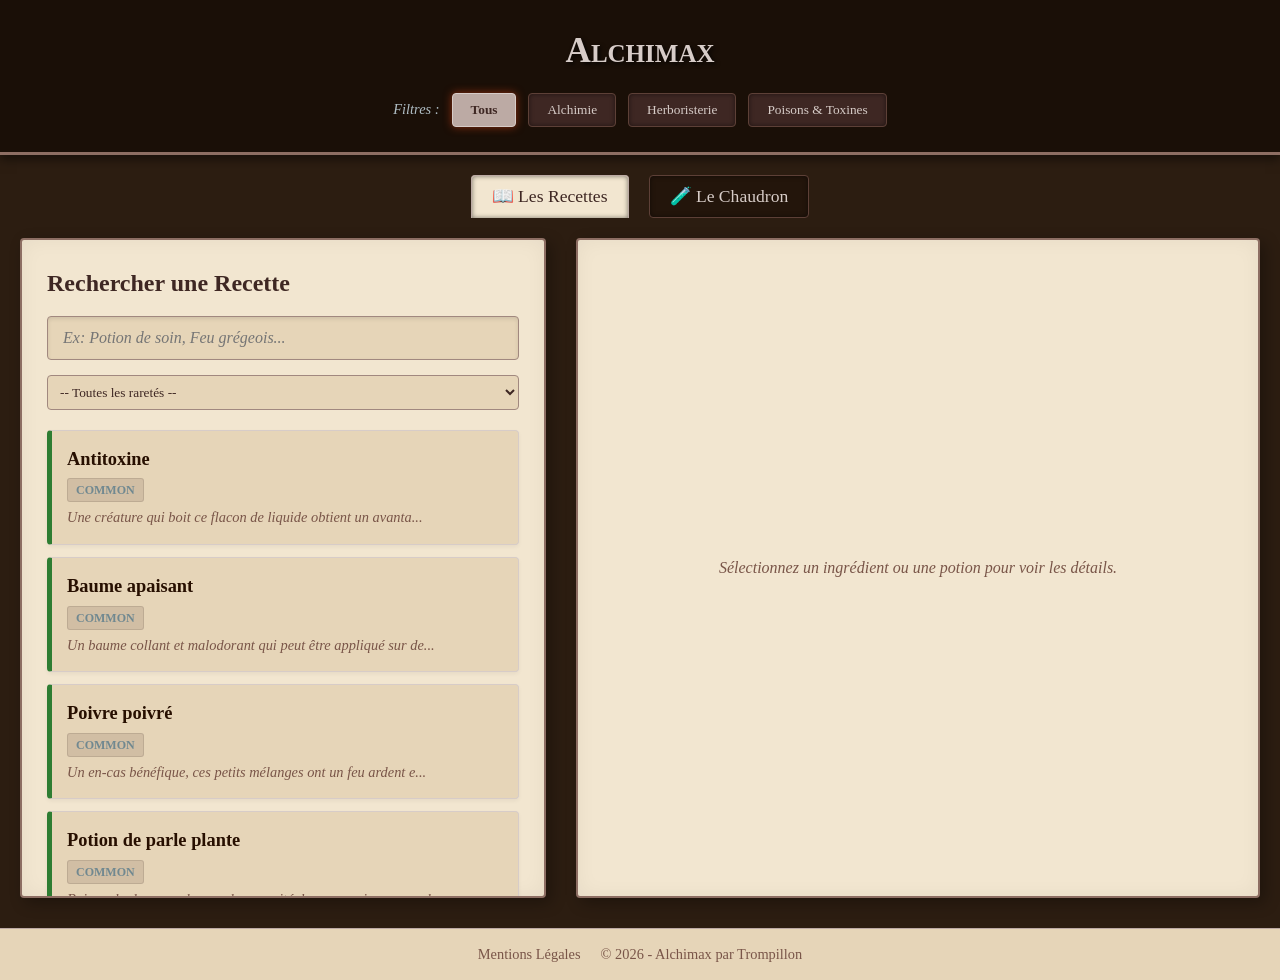
<file: index.html>
<!DOCTYPE html>
<html lang="fr">
<head>
    <meta charset="UTF-8">
    <meta name="viewport" content="width=device-width, initial-scale=1.0">
    <meta property="og:title" content="Alchimax - Grimoire d'Alchimie JDR">
    <meta property="og:description" content="Simulateur de craft et encyclopédie d'herboristerie pour vos campagnes de JDR.">
    <meta property="og:image" content="https://trompillon.github.io/Alchimax/img/cauldronicon-512.png">
    <meta property="og:type" content="website">
    <meta name="description" content="Alchimax : pour faire de l'alchimie un max!">
    <title>Alchimax</title>
    <link rel="stylesheet" href="style.css?v=1.0">
    <script src="app.js?v=1.0" defer></script>
    <link rel="icon" href="img/cauldronicon-48.png" type="image/png">
    <link rel="apple-touch-icon" href="img/cauldronicon-192.png">
    <link rel="manifest" href="manifest.json">
</head>
<body>

    <!-- HEADER & GLOBAL FILTERS -->
    <header class="main-header">
        <h1>Alchimax</h1>
        <div class="filter-container">
            <span class="filter-label">Filtres :</span>
            <button class="btn-filter active" data-filter="all">Tous</button>
            <button class="btn-filter" data-filter="alchemy">Alchimie</button>
            <button class="btn-filter" data-filter="herbalism">Herboristerie</button>
            <button class="btn-filter" data-filter="poison">Poisons & Toxines</button>
        </div>
    </header>

    <!-- NAVIGATION BETWEEN MODES -->
    <nav class="mode-navigation">
        <button class="btn-mode active" id="btn-mode-encyclo">📖 Les Recettes</button>
        <button class="btn-mode" id="btn-mode-cauldron">🧪 Le Chaudron</button>
    </nav>

    <!-- MAIN APP CONTAINER -->
    <main class="app-container">
        
        <!-- SECTION 1 : ENCYCLOPEDIA VIEW -->
        <section id="view-encyclopedia" class="view-section">
            <div class="grid-layout">
                <!-- Left panel -->
                <div class="list-panel" id="encyclo-list">
                    <h2>Rechercher une Recette</h2>
                    
                    <!-- Search box -->
                    <div class="search-box">
                        <input type="text" id="search-potion" placeholder="Ex: Potion de soin, Feu grégeois...">
                    </div>
                    
                    <!-- Rarity filter -->
                    <div class="sub-filters">
                        <select id="select-rarity">
                            <option value="all">-- Toutes les raretés --</option>
                            <option value="common">Commun</option>
                            <option value="uncommon">Peu commun</option>
                            <option value="rare">Rare</option>
                            <option value="veryrare">Très Rare</option>
                        </select> 
                    </div>

                    <!-- Results container -->
                    <div id="encyclo-results-container" class="results-scroll">
                    </div>
                </div>

                <!-- Right preview panel -->
                <div class="preview-panel" id="encyclo-preview">
                    <div class="preview-placeholder">
                        <p>Sélectionnez un ingrédient ou une potion pour voir les détails.</p>
                    </div>
                </div>

            </div>
        </section>

        <!-- SECTION 2 : CAULDRON VIEW -->
        <section id="view-cauldron" class="view-section hidden">
            <div class="grid-layout">
                <!-- Player inventory -->
                <div class="list-panel" id="player-inventory">
                    <h2>Votre Inventaire</h2>
                    <p class="short-desc">Renseignez vos composants disponibles :</p>
                
                    
                    <!-- Ingredient search -->
                    <div class="search-box">
                        <input type="text" id="search-ingredient" placeholder="Rechercher un composant (ex: Lys, Venin)...">
                    </div>
                    
                    <div class="sub-filters">
                        <select id="select-rarity-ingredient">
                            <option value="all">-- Toutes les raretés --</option>
                            <option value="common">Commun</option>
                            <option value="uncommon">Peu commun</option>
                            <option value="rare">Rare</option>
                            <option value="veryrare">Très Rare</option>
                            <option value="legendary">Légendaire</option>
                        </select>

                        <select id="select-type-ingredient">
                            <option value="all">-- Tous les types --</option>
                            <option value="vegetal">🌿 Végétaux</option>
                            <option value="creature">⚔️ Créatures</option>
                            <option value="potion">🧪 Spéciaux</option>
                        </select>
                    </div>

                    <button id="btn-reset-inventory" style="background-color: #d84315; color: white; padding: 8px 15px; border: none; border-radius: 4px; cursor: pointer; font-weight: bold; margin-bottom: 10px;">
                        🗑️ Vider le sac
                    </button>

                    <!-- Inventory inputs list -->
                    <div id="inventory-inputs-container" class="results-scroll">
                    </div>
                </div>
                
                <!-- Craft results -->
                <div class="preview-panel" id="craft-results">
                    <h2>Résultats du Laboratoire</h2>
                    
                    <div class="craft-group" style="margin-top: 20px;">
                        <h3 style="color: var(--accent-herb); margin-bottom: 10px;">✅ Craftables immédiatement</h3>
                        <div class="craft-list" id="craft-ready"></div>
                    </div>
                    
                    <div class="craft-group" style="margin-top: 30px;">
                        <h3 style="color: #e65100; margin-bottom: 10px;">⚠️ Ingrédients manquants (Presque craftables)</h3>
                        <div class="craft-list" id="craft-almost"></div>
                    </div>
                </div>
            </div>
        </section>

    </main>

</body>

<footer>
    <div class="footer-simple">
        <a href="mentions.html">Mentions Légales</a>
        <span>&copy; 2026 - Alchimax par Trompillon</span>
    </div>
</footer>

</html>
</file>
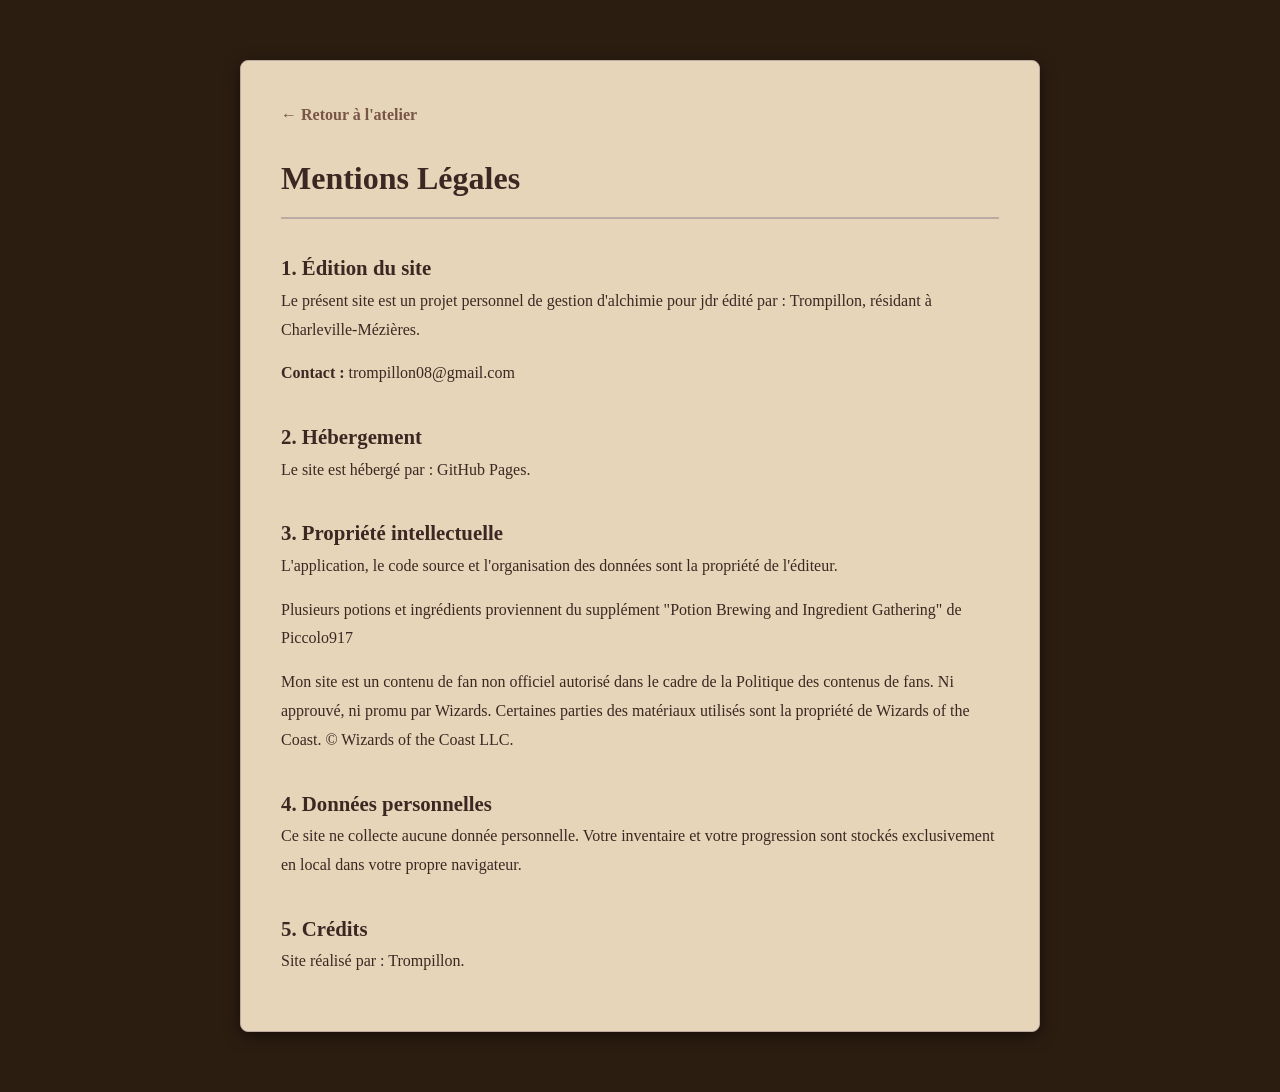
<file: mentions.html>
<!DOCTYPE html>
<html lang="fr">
<head>
    <meta charset="UTF-8">
    <meta name="viewport" content="width=device-width, initial-scale=1.0">
    <meta property="og:title" content="Alchimax | Mentions">
    <meta property="og:description" content="Mentions légales du grimoire d'Alchimie pour JDR.">
    <meta property="og:image" content="https://trompillon.github.io/Alchimax/img/cauldronicon-512.png">
    <meta property="og:type" content="website">
    <title>Alchimax | Mentions</title>
    <link rel="stylesheet" href="style.css?v=1.0"> 
    <link rel="shortcut icon" href="img/cauldronicon-512.png" type="image/x-icon">
</head>
<body>

    <div class="mentions-container">
        <a href="index.html" class="back-link">← Retour à l'atelier</a>
        
        <h1>Mentions Légales</h1>

        <h2>1. Édition du site</h2>
        <p>Le présent site est un projet personnel de gestion d'alchimie pour jdr édité par : Trompillon, résidant à Charleville-Mézières.</p>
        <p><strong>Contact :</strong> trompillon08&#64gmail&#46com</p>

        <h2>2. Hébergement</h2>
        <p>Le site est hébergé par : GitHub Pages.</p>

        <h2>3. Propriété intellectuelle</h2>
        <p>L'application, le code source et l'organisation des données sont la propriété de l'éditeur.</p>
        <p>Plusieurs potions et ingrédients proviennent du supplément "Potion Brewing and Ingredient Gathering" de Piccolo917</p>
        <p>Mon site est un contenu de fan non officiel autorisé dans le cadre de la Politique des contenus de fans. Ni approuvé, ni promu par Wizards. Certaines parties des matériaux utilisés sont la propriété de Wizards of the Coast. © Wizards of the Coast LLC.</p>

        <h2>4. Données personnelles</h2>
        <p>Ce site ne collecte aucune donnée personnelle. Votre inventaire et votre progression sont stockés exclusivement en local dans votre propre navigateur.</p>

        <h2>5. Crédits</h2>
        <p>Site réalisé par : Trompillon.</p>
    </div>

</body>
</html>
</file>
<file: style.css>
/* VARIABLES ET THÈME FANTASY GRIMOIRE */
:root {
    --bg-main: #2c1d11;         /* Brun très sombre, ambiance taverne / table en bois */
    --bg-panel: #f2e6d0;        /* Couleur parchemin clair pour les pages du grimoire */
    --bg-card: #e6d5b8;         /* Parchemin un peu plus sombre pour détacher les éléments */
    --text-main: #3e2723;       /* Encre brun foncé/brûlé pour le texte principal */
    --text-muted: #795548;      /* Brun moyen pour le texte secondaire */
    --border-color: #bcaaa4;    /* Bordure douce style reliure */
    
    /* Accents Magiques */
    --accent-glow: #d84315;     /* Ambre / Feu alchimique */
    --accent-alch: #c62828;     /* Rouge flasque */
    --accent-herb: #2e7d32;     /* Vert fougère */
    --accent-pois: #6a1b9a;     /* Violet poison belladone */

    /* Raretés version Encre */
    --rar-common: #708890;
    --rar-uncommon: #1b5e20;
    --rar-rare: #0d47a1;
    --rar-veryrare: #4a148c;
    --rar-legendary: #e65100;
}

* {
    box-sizing: border-box;
    margin: 0;
    padding: 0;
}

body {
    background-color: var(--bg-main);
    color: var(--text-main);
    font-family: 'Georgia', serif; /* Police plus littéraire / JDR */
    line-height: 1.5;
}

.hidden { display: none !important; }

/* HEADER & FILTRES */
.main-header {
    background-color: #1a0f07; /* Bois très sombre pour le haut */
    border-bottom: 3px solid #8d6e63;
    padding: 25px 20px;
    text-align: center;
    box-shadow: 0 4px 10px rgba(0,0,0,0.5);
}

.main-header h1 {
    font-size: 2.2rem;
    margin-bottom: 15px;
    font-variant: small-caps;
    color: #d7ccc8;
    text-shadow: 2px 2px 4px rgba(0, 0, 0, 0.8);
}

.filter-container {
    display: flex;
    justify-content: center;
    align-items: center;
    gap: 12px;
    flex-wrap: wrap;
}

.filter-label {
    color: #b0bec5;
    font-size: 0.9rem;
    font-style: italic;
}

/* BOUTONS STYLE CUIR / PARCHEMIN */
button {
    background-color: #3e2723;
    border: 1px solid #5d4037;
    color: #d7ccc8;
    padding: 8px 18px;
    border-radius: 4px;
    font-family: 'Georgia', serif;
    cursor: pointer;
    box-shadow: inset 0 0 5px rgba(0,0,0,0.5);
    transition: all 0.2s ease;
}

button:hover {
    background-color: #5d4037;
    color: #fff;
}

.btn-filter.active {
    background-color: #bcaaa4;
    color: #3e2723;
    font-weight: bold;
    border-color: #d7ccc8;
    box-shadow: 0 0 8px rgba(216, 67, 21, 0.6);
}

/* NAVIGATION DES MODES */
.mode-navigation {
    display: flex;
    justify-content: center;
    padding: 20px 0;
    gap: 20px;
}

.btn-mode {
    font-size: 1.1rem;
    padding: 10px 20px;
    background-color: #23150b;
}

.btn-mode.active {
    background-color: var(--bg-panel);
    color: var(--text-main);
    border: 1px solid var(--border-color);
    border-bottom: none;
    border-radius: 4px 4px 0 0;
}

/* LAYOUT GRIMOIRE */
.app-container {
    max-width: 1400px;
    margin: 0 auto;
    padding: 0 20px;
}

.grid-layout {
    display: grid;
    grid-template-columns: 1fr 1.3fr;
    gap: 30px;
    height: calc(100vh - 240px);
    min-height: 550px;
}

/* PANNEAUX PARCHEMIN */
.list-panel, .preview-panel {
    background-color: var(--bg-panel);
    border: 2px solid #8d6e63;
    border-radius: 4px;
    padding: 25px;
    overflow-y: auto;
    box-shadow: 5px 5px 15px rgba(0,0,0,0.3), inset 0 0 20px rgba(0,0,0,0.05);
}

/* STYLE DE L'INPUT DE RECHERCHE */
.search-box {
    margin: 15px 0;
    position: relative;
}

.search-box input {
    width: 100%;
    padding: 12px 15px;
    background-color: var(--bg-card);
    border: 1px solid #a1887f;
    border-radius: 4px;
    color: var(--text-main);
    font-family: 'Georgia', serif;
    font-size: 1rem;
    font-style: italic;
    box-shadow: inset 0 2px 4px rgba(0,0,0,0.1);
    transition: all 0.2s ease;
}

.search-box input:focus {
    outline: none;
    border-color: var(--accent-glow);
    background-color: #fff;
    box-shadow: inset 0 2px 4px rgba(0,0,0,0.05), 0 0 8px rgba(216, 67, 21, 0.3);
}

/* SELECTEUR DE RARETÉ */
.sub-filters select {
    width: 100%;
    padding: 8px;
    background-color: var(--bg-card);
    border: 1px solid #a1887f;
    border-radius: 4px;
    font-family: 'Georgia', serif;
    color: var(--text-main);
    margin-bottom: 20px;
}

/* CARTES DE RECETTES / INGRÉDIENTS */
.card {
    background-color: var(--bg-card);
    border: 1px solid #d7ccc8;
    border-left: 5px solid var(--border-color);
    border-radius: 4px;
    padding: 15px;
    margin-bottom: 12px;
    cursor: pointer;
    box-shadow: 0 2px 4px rgba(0,0,0,0.05);
    transition: all 0.15s ease;
}

.card:hover {
    transform: translateX(5px);
    background-color: #dfcfb0;
    box-shadow: 2px 4px 8px rgba(0,0,0,0.1);
}

.item-alchemy { border-left-color: var(--accent-alch); }
.item-herbalism { border-left-color: var(--accent-herb); }
.item-poison { border-left-color: var(--accent-pois); }

.card h3 {
    font-size: 1.15rem;
    color: #270f00;
}

.short-desc {
    font-size: 0.9rem;
    color: var(--text-muted);
    margin-top: 5px;
    font-style: italic;
}

/* BADGES */
.badge {
    display: inline-block;
    font-size: 0.75rem;
    font-weight: bold;
    padding: 2px 8px;
    border-radius: 3px;
    text-transform: uppercase;
    border: 1px solid rgba(0,0,0,0.1);
    margin-top: 5px;
}

.rarity-common { background-color: rgba(93, 64, 55, 0.15); color: var(--rar-common); }
.rarity-uncommon { background-color: rgba(27, 94, 32, 0.15); color: var(--rar-uncommon); }
.rarity-rare { background-color: rgba(13, 71, 161, 0.15); color: var(--rar-rare); }
.rarity-veryrare { background-color: rgba(74, 20, 140, 0.15); color: var(--rar-veryrare); }
.rarity-legendary { background-color: rgba(230, 81, 0, 0.15); color: var(--rar-legendary); }

/* PLACEHOLDER */
.preview-placeholder {
    display: flex;
    height: 100%;
    align-items: center;
    justify-content: center;
    color: var(--text-muted);
    text-align: center;
    font-style: italic;
}

/* ==========================================================================
   STYLE DES LIGNES DU CHAUDRON (Anciennement dans le JS)
   ========================================================================== */
.inventory-row {
    display: flex; 
    justify-content: space-between; 
    align-items: center; 
    padding: 10px; 
    margin-bottom: 8px; 
    background: var(--bg-card); 
    border-radius: 4px; 
    border-left: 3px solid #8d6e63;
}

/* ==========================================================================
   FOOTER
   ========================================================================== */

footer {
    background-color: var(--bg-card);
    padding: 15px;
    text-align: center;
    border-top: 1px solid var(--border-color);
    margin-top: 30px; /* Donne de l'air sous le chaudron/encyclopédie */
}

.footer-simple {
    display: flex;
    justify-content: center;
    align-items: center;
    gap: 20px; /* Espace entre le lien et le copyright */
    font-size: 0.9rem;
    color: var(--text-muted);
}

.footer-simple a {
    color: var(--text-muted);
    text-decoration: none;
    transition: color 0.2s;
}

.footer-simple a:hover {
    color: var(--text-main); /* Le lien s'éclaire au survol */
    text-decoration: underline;
}

/* ==========================================
   PAGE MENTIONS LÉGALES (Mentions.html)
   ========================================== */
.page-mentions {
    background-color: var(--bg-main, #121212);
    margin: 0;
    padding: 0;
}

.mentions-container {
    max-width: 800px;
    margin: 60px auto; 
    padding: 40px;
    line-height: 1.8;
    color: var(--text-main, #ddd);
    background-color: var(--bg-card, #1e1e1e);
    border-radius: 8px;
    border: 1px solid var(--border-color, #333);
    box-shadow: 0 4px 15px rgba(0, 0, 0, 0.5);
}

.mentions-container h1 { 
    color: var(--text-main,); 
    margin-bottom: 30px; 
    font-size: 2rem;
    border-bottom: 2px solid var(--border-color, #333);
    padding-bottom: 10px;
}

.mentions-container h2 { 
    color: var(--text-main); 
    margin-top: 30px; 
    font-size: 1.3rem; 
}

.mentions-container p {
    margin-bottom: 15px;
}

.back-link { 
    display: inline-block; 
    margin-bottom: 20px; 
    color: var(--text-muted, #777); 
    text-decoration: none; 
    font-weight: bold;
    transition: color 0.2s;
}

.back-link:hover { 
    color: var(--text-main, white); 
    text-decoration: underline; 
}

/* ==========================================================================
   MEDIA QUERY : SMARTPHONES & TABLETTES (768px)
   ========================================================================== */
@media screen and (max-width: 768px) {
    
    /* 1. Layout : On cible la classe .grid-layout pour passer sur une colonne */
    .grid-layout {
        grid-template-columns: 1fr;
        height: auto;
        min-height: unset;
        gap: 20px;
    }

    /* 2. Panneaux de navigation */
    .list-panel, .preview-panel {
        height: 480px;
        padding: 15px;
    }

    /* 3. Filtres principaux */
    .filter-container {
        flex-direction: column;
        gap: 8px;
        width: 100%;
    }

    .filter-container button {
        width: 100%;
        max-width: 300px;
        padding: 10px;
    }

    /* 4. Inputs de recherche */
    .sub-filters select {
        padding: 10px;
        margin-bottom: 12px;
    }

    /* 5. Chaudron : Optimisation tactile des lignes d'ingrédients */
    .inventory-row {
        padding: 12px 8px;
    }

    .inventory-row button {
        padding: 6px 14px;
        font-size: 1.2rem;
        font-weight: bold;
    }

    .inventory-row .qty-display {
        font-size: 1.2rem;
        min-width: 25px;
    }

    /* 6. Bouton Reset */
    #btn-reset-inventory {
        width: 100%;
        padding: 12px;
        font-size: 1rem;
    }
}
</file>
